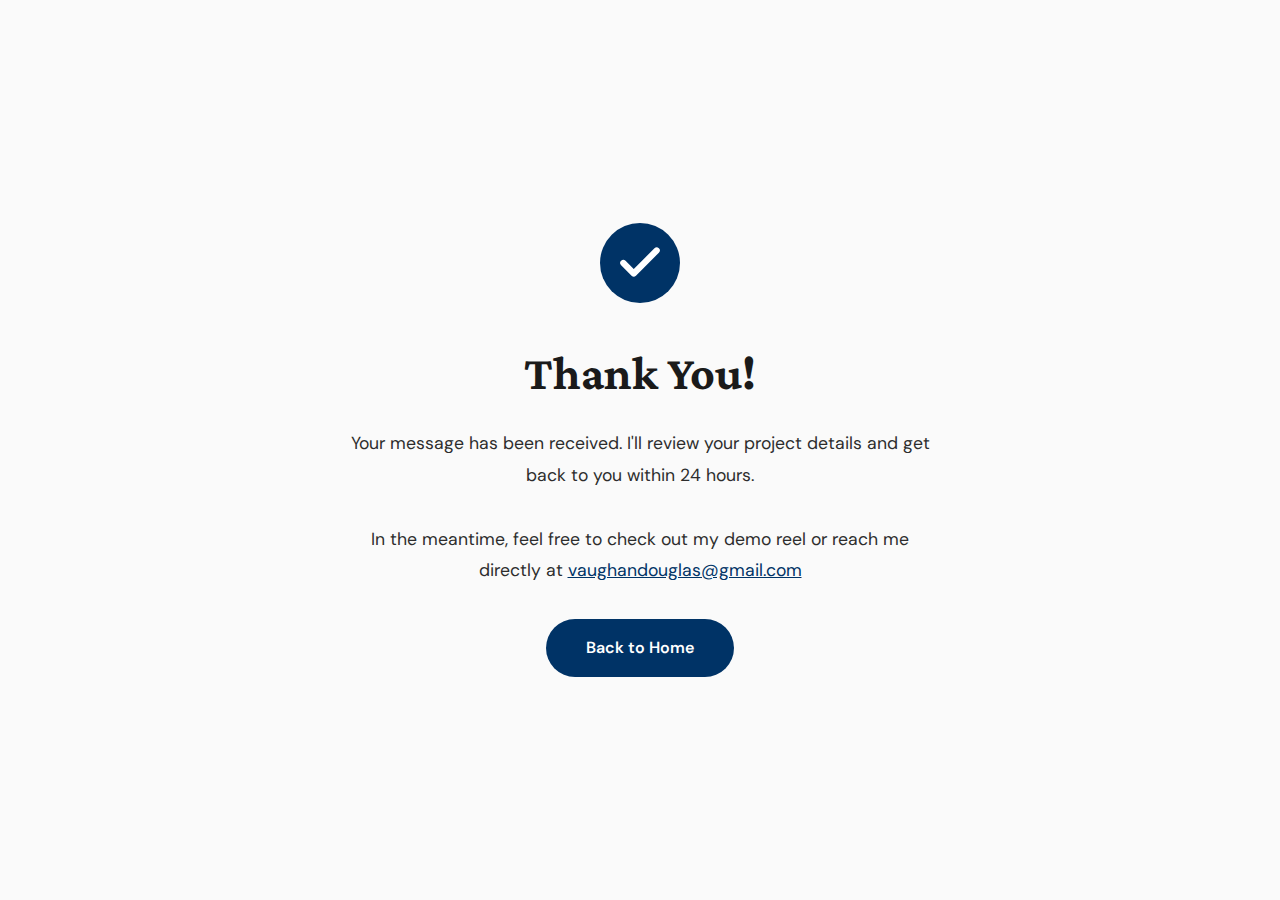
<file: thank-you.html>
<!DOCTYPE html>
<html lang="en">
<head>
    <meta charset="UTF-8">
    <meta name="viewport" content="width=device-width, initial-scale=1.0">
    <title>Thank You - Vaughan Douglas Voice Talent</title>
    <link rel="stylesheet" href="styles.css">
    <link rel="preconnect" href="https://fonts.googleapis.com">
    <link rel="preconnect" href="https://fonts.gstatic.com" crossorigin>
    <link href="https://fonts.googleapis.com/css2?family=Crimson+Pro:wght@300;400;600&family=DM+Sans:wght@400;500;700&display=swap" rel="stylesheet">
    <style>
        .thank-you-section {
            min-height: 100vh;
            display: flex;
            align-items: center;
            justify-content: center;
            text-align: center;
            padding: 2rem;
        }
        .thank-you-content {
            max-width: 600px;
        }
        .checkmark {
            width: 80px;
            height: 80px;
            margin: 0 auto 2rem;
            border-radius: 50%;
            background: #003366;
            display: flex;
            align-items: center;
            justify-content: center;
            animation: scaleIn 0.5s ease-out;
        }
        .checkmark svg {
            width: 50px;
            height: 50px;
            stroke: white;
        }
        @keyframes scaleIn {
            from {
                transform: scale(0);
            }
            to {
                transform: scale(1);
            }
        }
        .thank-you-title {
            font-family: 'Crimson Pro', serif;
            font-size: 3rem;
            margin-bottom: 1rem;
            color: var(--primary);
        }
        .thank-you-text {
            font-size: 1.1rem;
            color: var(--text);
            margin-bottom: 2rem;
            line-height: 1.8;
        }
        .back-button {
            display: inline-block;
            padding: 1rem 2.5rem;
            background: var(--secondary);
            color: white;
            text-decoration: none;
            font-weight: 600;
            border-radius: 50px;
            transition: all 0.3s ease;
        }
        .back-button:hover {
            transform: translateY(-2px);
            box-shadow: 0 6px 30px rgba(232, 69, 69, 0.3);
        }
    </style>
</head>
<body>
    <section class="thank-you-section">
        <div class="thank-you-content">
            <div class="checkmark">
                <svg viewBox="0 0 24 24" fill="none" stroke="currentColor" stroke-width="3" stroke-linecap="round" stroke-linejoin="round">
                    <polyline points="20 6 9 17 4 12"></polyline>
                </svg>
            </div>

            <h1 class="thank-you-title">Thank You!</h1>

            <p class="thank-you-text">
                Your message has been received. I'll review your project details and get back to you within 24 hours.
            </p>

            <p class="thank-you-text">
                In the meantime, feel free to check out my demo reel or reach me directly at
                <a href="mailto:vaughandouglas@gmail.com" style="color: var(--secondary);">vaughandouglas@gmail.com</a>
            </p>

            <a href="/" class="back-button">Back to Home</a>
        </div>
    </section>
</body>
</html>
</file>
<file: styles.css>
:root {
    --primary: #1a1a1a;
    --secondary: #003366;
    --accent: #003399;
    --text: #2d2d2d;
    --text-light: #666;
    --bg: #fafafa;
    --bg-alt: #ffffff;
    --border: #e0e0e0;
    --shadow: rgba(0, 0, 0, 0.08);
}

* {
    margin: 0;
    padding: 0;
    box-sizing: border-box;
}

html {
    scroll-behavior: smooth;
}

body {
    font-family: 'DM Sans', sans-serif;
    color: var(--text);
    background: var(--bg);
    line-height: 1.6;
    overflow-x: hidden;
}

.container {
    max-width: 1200px;
    margin: 0 auto;
    padding: 0 2rem;
}

/* Navigation */
.nav {
    position: fixed;
    top: 0;
    width: 100%;
    background: rgba(255, 255, 255, 0.95);
    backdrop-filter: blur(10px);
    z-index: 1000;
    border-bottom: 1px solid var(--border);
    animation: slideDown 0.6s ease-out;
}

@keyframes slideDown {
    from {
        transform: translateY(-100%);
        opacity: 0;
    }
    to {
        transform: translateY(0);
        opacity: 1;
    }
}

.nav-container {
    max-width: 1200px;
    margin: 0 auto;
    padding: 1.2rem 2rem;
    display: flex;
    justify-content: space-between;
    align-items: center;
}

.logo {
    font-family: 'Crimson Pro', serif;
    font-size: 1.5rem;
    font-weight: 600;
    color: var(--primary);
    letter-spacing: -0.02em;
}

.nav-links {
    display: flex;
    list-style: none;
    gap: 2.5rem;
}

.nav-links a {
    color: var(--text);
    text-decoration: none;
    font-size: 0.95rem;
    font-weight: 500;
    transition: color 0.3s ease;
    position: relative;
}

.nav-links a::after {
    content: '';
    position: absolute;
    bottom: -4px;
    left: 0;
    width: 0;
    height: 2px;
    background: var(--secondary);
    transition: width 0.3s ease;
}

.nav-links a:hover {
    color: var(--secondary);
}

.nav-links a:hover::after {
    width: 100%;
}

/* Hero Section */
.hero {
    position: relative;
    min-height: 100vh;
    display: flex;
    align-items: center;
    justify-content: center;
    background: linear-gradient(135deg, #fafafa 0%, #ffffff 100%);
    overflow: hidden;
    padding-top: 80px;
}

.hero-content {
    position: relative;
    z-index: 2;
    text-align: center;
    max-width: 900px;
    padding: 2rem;
    animation: fadeInUp 1s ease-out;
}

@keyframes fadeInUp {
    from {
        opacity: 0;
        transform: translateY(40px);
    }
    to {
        opacity: 1;
        transform: translateY(0);
    }
}

.hero-title {
    font-family: 'Crimson Pro', serif;
    font-size: clamp(3rem, 8vw, 6rem);
    font-weight: 300;
    line-height: 1.1;
    color: var(--primary);
    margin-bottom: 1.5rem;
    letter-spacing: -0.03em;
}

.title-line {
    display: block;
    animation: fadeInUp 1s ease-out backwards;
}

.title-line:nth-child(1) {
    animation-delay: 0.1s;
}

.title-line:nth-child(2) {
    animation-delay: 0.2s;
}

.title-line:nth-child(3) {
    animation-delay: 0.3s;
}

.title-line.accent {
    color: var(--secondary);
    font-weight: 600;
}

.hero-subtitle {
    font-size: 1.2rem;
    color: var(--text-light);
    margin-bottom: 3rem;
    animation: fadeInUp 1s ease-out 0.4s backwards;
}

.cta-button {
    display: inline-block;
    padding: 1rem 2.5rem;
    background: var(--secondary);
    color: white;
    text-decoration: none;
    font-weight: 600;
    border-radius: 50px;
    transition: all 0.3s ease;
    animation: fadeInUp 1s ease-out 0.5s backwards;
    box-shadow: 0 4px 20px rgba(0, 51, 102, 0.3);
}

.cta-button:hover {
    transform: translateY(-2px);
    box-shadow: 0 6px 30px rgba(0, 51, 102, 0.4);
}

/* Section Styling */
section {
    padding: 6rem 0;
}

.section-title {
    font-family: 'Crimson Pro', serif;
    font-size: clamp(2.5rem, 5vw, 4rem);
    font-weight: 300;
    color: var(--primary);
    margin-bottom: 1rem;
    text-align: center;
    letter-spacing: -0.02em;
}

.section-subtitle {
    text-align: center;
    color: var(--text-light);
    font-size: 1.1rem;
    margin-bottom: 4rem;
    max-width: 600px;
    margin-left: auto;
    margin-right: auto;
}

/* Demo Section */
.demos-section {
    background: var(--bg-alt);
}

.audio-players {
    display: grid;
    gap: 2rem;
    max-width: 800px;
    margin: 0 auto;
}

.audio-card {
    background: var(--bg);
    border: 1px solid var(--border);
    border-radius: 16px;
    padding: 2rem;
    transition: all 0.3s ease;
    animation: fadeInUp 0.6s ease-out backwards;
}

.audio-card:nth-child(1) { animation-delay: 0.1s; }
.audio-card:nth-child(2) { animation-delay: 0.2s; }
.audio-card:nth-child(3) { animation-delay: 0.3s; }

.audio-card:hover {
    transform: translateY(-4px);
    box-shadow: 0 8px 30px var(--shadow);
}

.audio-card-header {
    display: flex;
    justify-content: space-between;
    align-items: center;
    margin-bottom: 0.5rem;
}

.audio-card h3 {
    font-family: 'Crimson Pro', serif;
    font-size: 1.8rem;
    font-weight: 600;
    color: var(--primary);
}

.duration {
    color: var(--text-light);
    font-size: 0.9rem;
    font-weight: 500;
}

.audio-description {
    color: var(--text-light);
    margin-bottom: 1.5rem;
}

.audio-player {
    display: flex;
    align-items: center;
    gap: 1rem;
}

/* Mobile audio player fixes */
@media (max-width: 640px) {
    .audio-player {
        gap: 0.75rem;
    }
}

.play-btn {
    width: 56px;
    height: 56px;
    border-radius: 50%;
    border: none;
    background: var(--secondary);
    color: white;
    cursor: pointer;
    display: flex;
    align-items: center;
    justify-content: center;
    transition: all 0.3s ease;
    flex-shrink: 0;
}

.play-btn:hover {
    background: var(--accent);
    transform: scale(1.05);
}

.play-icon,
.pause-icon {
    width: 20px;
    height: 20px;
}

.hidden {
    display: none;
}

.progress-container {
    flex: 1;
}

.progress-bar {
    width: 100%;
    height: 6px;
    background: var(--border);
    border-radius: 3px;
    overflow: hidden;
    cursor: pointer;
    margin-bottom: 0.5rem;
}

.progress-fill {
    height: 100%;
    background: var(--secondary);
    width: 0%;
    transition: width 0.1s linear;
}

.time-display {
    display: flex;
    justify-content: space-between;
    font-size: 0.85rem;
    color: var(--text-light);
}

/* Services Section */
.services-grid {
    display: grid;
    grid-template-columns: repeat(auto-fit, minmax(300px, 1fr));
    gap: 2rem;
    margin-top: 4rem;
}

.service-card {
    padding: 2.5rem 2rem;
    background: var(--bg-alt);
    border: 1px solid var(--border);
    border-radius: 12px;
    transition: all 0.3s ease;
    animation: fadeInUp 0.6s ease-out backwards;
}

.service-card:nth-child(1) { animation-delay: 0.1s; }
.service-card:nth-child(2) { animation-delay: 0.2s; }
.service-card:nth-child(3) { animation-delay: 0.3s; }
.service-card:nth-child(4) { animation-delay: 0.4s; }
.service-card:nth-child(5) { animation-delay: 0.5s; }
.service-card:nth-child(6) { animation-delay: 0.6s; }

.service-card:hover {
    transform: translateY(-6px);
    box-shadow: 0 12px 40px var(--shadow);
    border-color: var(--secondary);
}

.service-icon {
    width: 48px;
    height: 48px;
    color: var(--secondary);
    margin-bottom: 1.5rem;
}

.service-card h3 {
    font-family: 'Crimson Pro', serif;
    font-size: 1.5rem;
    font-weight: 600;
    color: var(--primary);
    margin-bottom: 1rem;
}

.service-card p {
    color: var(--text-light);
    line-height: 1.7;
}

/* About Section */
.about-section {
    background: var(--bg-alt);
}

.about-grid {
    display: grid;
    grid-template-columns: 1.2fr 1fr;
    gap: 4rem;
    align-items: center;
}

.about-text {
    color: var(--text);
    font-size: 1.05rem;
    line-height: 1.8;
    margin-bottom: 1.5rem;
}

.about-details {
    margin-top: 3rem;
    display: grid;
    gap: 2rem;
}

.detail-item h4 {
    font-family: 'Crimson Pro', serif;
    font-size: 1.3rem;
    color: var(--primary);
    margin-bottom: 0.5rem;
}

.detail-item p {
    color: var(--text);
}

.about-image {
    position: relative;
}

.image-placeholder {
    aspect-ratio: 3/4;
    background: linear-gradient(135deg, #f5f5f5 0%, #e5e5e5 100%);
    border-radius: 12px;
    display: flex;
    align-items: center;
    justify-content: center;
    border: 1px solid var(--border);
}

.image-placeholder svg {
    width: 120px;
    height: 120px;
    color: var(--text-light);
    opacity: 0.3;
}

/* Contact Section */
.contact-form {
    max-width: 700px;
    margin: 0 auto;
}

.form-row {
    display: grid;
    grid-template-columns: 1fr 1fr;
    gap: 1.5rem;
}

.form-group {
    margin-bottom: 1.5rem;
}

.form-group label {
    display: block;
    margin-bottom: 0.5rem;
    font-weight: 500;
    color: var(--text);
}

.form-group input,
.form-group select,
.form-group textarea {
    width: 100%;
    padding: 1rem;
    border: 1px solid var(--border);
    border-radius: 8px;
    font-family: 'DM Sans', sans-serif;
    font-size: 1rem;
    color: var(--text);
    background: var(--bg-alt);
    transition: all 0.3s ease;
}

.form-group input:focus,
.form-group select:focus,
.form-group textarea:focus {
    outline: none;
    border-color: var(--secondary);
    box-shadow: 0 0 0 3px rgba(0, 51, 102, 0.1);
}

.submit-button {
    width: 100%;
    padding: 1.2rem;
    background: var(--secondary);
    color: white;
    border: none;
    border-radius: 50px;
    font-size: 1rem;
    font-weight: 600;
    cursor: pointer;
    transition: all 0.3s ease;
    margin-top: 1rem;
}

.submit-button:hover {
    transform: translateY(-2px);
    box-shadow: 0 6px 30px rgba(0, 51, 102, 0.3);
}

.contact-info {
    text-align: center;
    margin-top: 2rem;
    color: var(--text-light);
}

.contact-info a {
    color: var(--secondary);
    text-decoration: none;
    font-weight: 500;
}

.contact-info a:hover {
    text-decoration: underline;
}

/* Footer */
.footer {
    background: var(--primary);
    color: white;
    padding: 3rem 0;
    text-align: center;
}

.footer .container {
    display: flex;
    justify-content: space-between;
    align-items: center;
    flex-wrap: wrap;
    gap: 1rem;
}

.social-links {
    display: flex;
    gap: 2rem;
}

.social-links a {
    color: white;
    text-decoration: none;
    transition: color 0.3s ease;
}

.social-links a:hover {
    color: var(--accent);
}

/* Responsive Design */
@media (max-width: 968px) {
    .nav-links {
        gap: 1.5rem;
    }

    .logo {
        font-size: 1.2rem;
    }

    .about-grid {
        grid-template-columns: 1fr;
    }

    .services-grid {
        grid-template-columns: 1fr;
    }

    .form-row {
        grid-template-columns: 1fr;
    }

    .footer .container {
        flex-direction: column;
    }
}

@media (max-width: 640px) {
    .container {
        padding: 0 1.5rem;
    }

    .nav-container {
        padding: 1rem 1.5rem;
        flex-wrap: wrap;
    }

    .logo {
        font-size: 1rem;
        flex: 0 0 100%;
        margin-bottom: 0.5rem;
        text-align: center;
    }

    .nav-links {
        flex: 1;
        justify-content: center;
        gap: 0.75rem;
        font-size: 0.75rem;
    }

    .nav-links li {
        flex-shrink: 0;
    }

    section {
        padding: 3rem 0;
    }

    .hero {
        min-height: 80vh;
        padding-top: 100px;
    }

    .hero-content {
        padding: 1rem;
    }

    .hero-title {
        font-size: 2rem;
        line-height: 1.2;
    }

    .hero-subtitle {
        font-size: 0.95rem;
        margin-bottom: 2rem;
    }

    .cta-button {
        padding: 0.875rem 2rem;
        font-size: 0.95rem;
    }

    .section-title {
        font-size: 1.75rem;
        margin-bottom: 0.75rem;
    }

    .section-subtitle {
        font-size: 0.95rem;
        margin-bottom: 2.5rem;
    }

    .audio-card {
        padding: 1.25rem;
    }

    .audio-card h3 {
        font-size: 1.4rem;
    }

    .audio-description {
        font-size: 0.9rem;
    }

    .play-btn {
        width: 48px;
        height: 48px;
        flex-shrink: 0;
    }

    .play-icon,
    .pause-icon {
        width: 16px;
        height: 16px;
    }

    .time-display {
        font-size: 0.75rem;
    }

    .service-card {
        padding: 1.5rem 1.25rem;
    }

    .service-card h3 {
        font-size: 1.3rem;
    }

    .service-card p {
        font-size: 0.9rem;
    }

    .about-text {
        font-size: 0.95rem;
    }

    .detail-item h3 {
        font-size: 1.1rem;
    }

    .detail-item p,
    .detail-item li {
        font-size: 0.9rem;
    }

    .form-group label {
        font-size: 0.9rem;
    }

    .form-group input,
    .form-group select,
    .form-group textarea {
        font-size: 0.95rem;
        padding: 0.875rem;
    }

    .submit-button {
        font-size: 0.95rem;
        padding: 1rem;
    }

    .contact-info {
        font-size: 0.9rem;
    }

    .footer {
        font-size: 0.85rem;
    }
}

/* Extra small phones */
@media (max-width: 375px) {
    .nav-links {
        gap: 0.5rem;
        font-size: 0.7rem;
    }

    .hero-title {
        font-size: 1.75rem;
    }

    .audio-players {
        gap: 1.5rem;
    }
}
</file>
